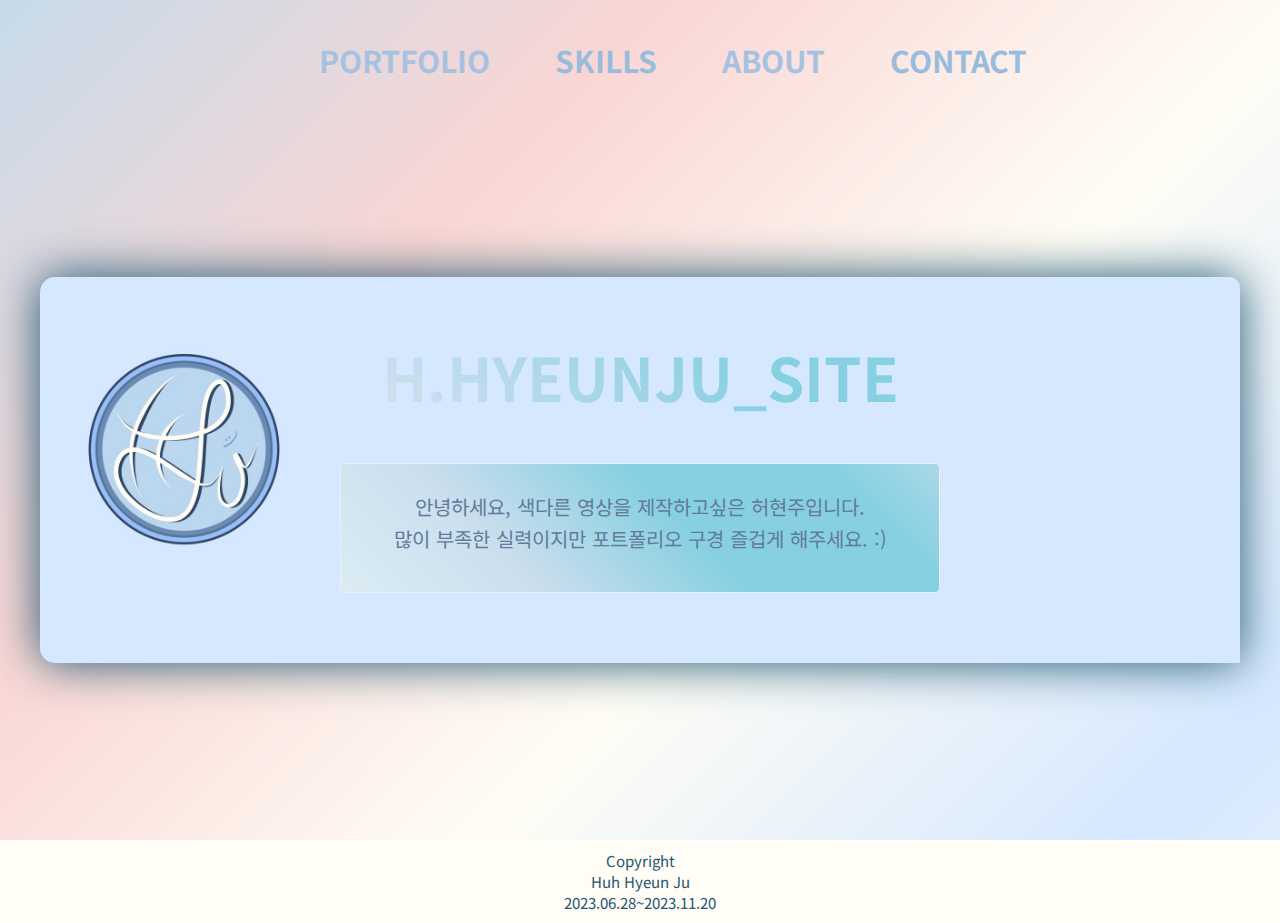
<file: index.html>
<!DOCTYPE html>
<html lang="ko">
<head>
  <meta charset="UTF-8">
  <meta http-equiv="X-UA-Compatible" content="IE=edge">
  <meta name="viewport" content="width=device-width, initial-scale=1.0">
  <title>main_index</title>
  <!-- Main Home CSS -->
  <link rel="stylesheet" href="css/style.css">
  <!-- Noto Sans Korean Font -->
  <link rel="preconnect" href="https://fonts.googleapis.com">
  <link rel="preconnect" href="https://fonts.gstatic.com" crossorigin>
  <link href="https://fonts.googleapis.com/css2?family=Noto+Sans+KR:wght@100;200;300;400;500;600;700;800;900&display=swap" rel="stylesheet">
</head>
<body>
  <div class="header">
    <ul>
      <li class="on"><a href="index.html" class="main"></a></li>
      <li><a href="portfolio.html" class="portfolio">Portfolio</a></li>
      <li><a href="skills.html" class="skills">Skills</a></li>
      <li><a href="about.html" class="about">About</a></li>
      <li><a href="contact.html" class="contact">Contact</a></li>
    </ul>
  </div>
  <section class="back">
    <div class="container">
      <h1>H.Hyeunju_Site</h1>
      <a href="index.html" class="logo"></a>
      <p class="font">
        안녕하세요, 색다른 영상을 제작하고싶은 허현주입니다.<br>
        많이 부족한 실력이지만 포트폴리오 구경 즐겁게 해주세요. :)
      </p>
    </div>
  </section>
  <footer class="name">
    <p>Copyright</p>
    <p>Huh Hyeun Ju</p>
    <p>2023.06.28~2023.11.20</p>
  </footer>
</body>
</html>
</file>
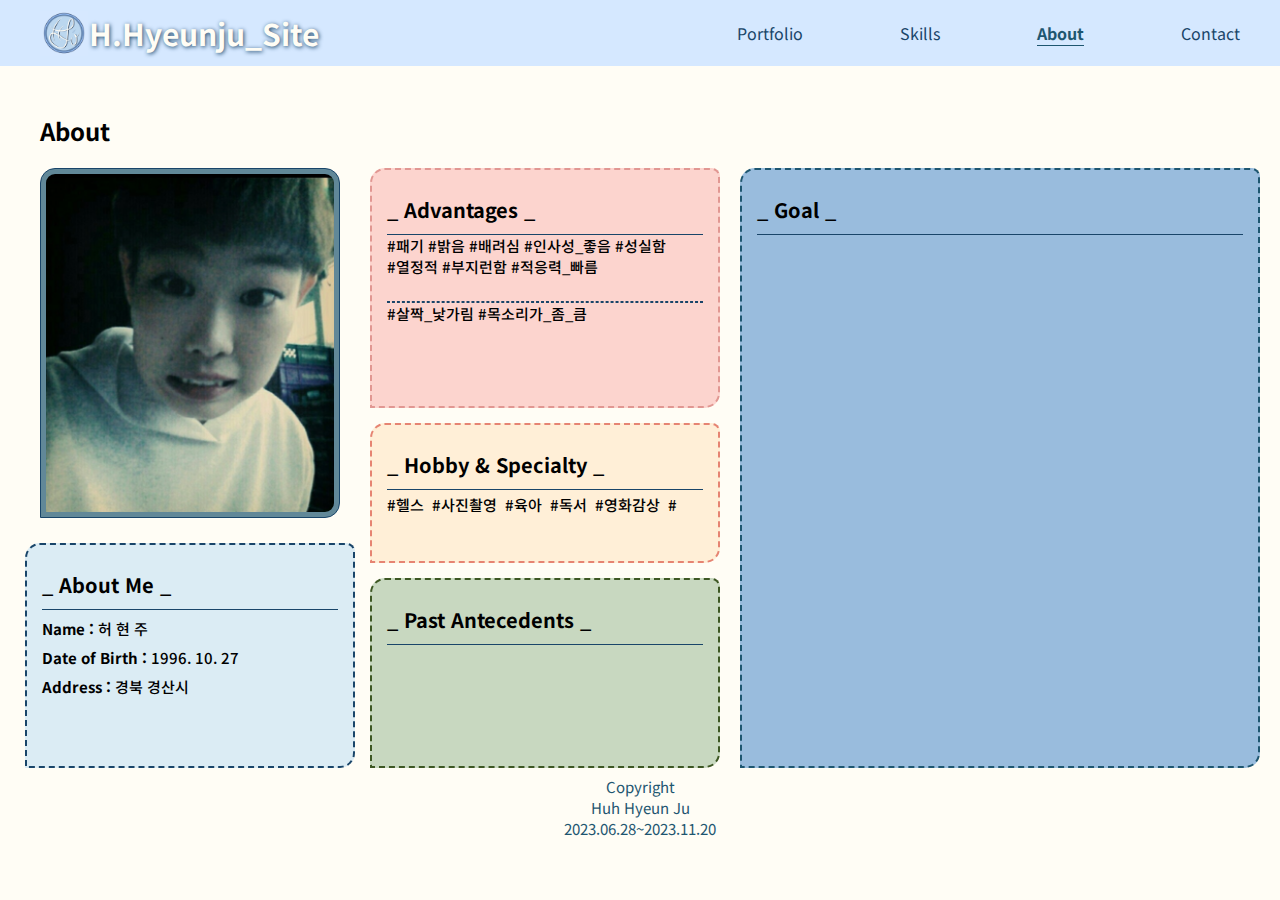
<file: about.html>
<!DOCTYPE html>
<html lang="ko">
<head>
  <meta charset="UTF-8">
  <meta http-equiv="X-UA-Compatible" content="IE=edge">
  <meta name="viewport" content="width=device-width, initial-scale=1.0">
  <title>About</title>
  <!-- About CSS -->
  <link rel="stylesheet" href="css/about.css">
  <!-- Noto Sans Korean Font -->
  <link rel="preconnect" href="https://fonts.googleapis.com">
  <link rel="preconnect" href="https://fonts.gstatic.com" crossorigin>
  <link href="https://fonts.googleapis.com/css2?family=Noto+Sans+KR:wght@100;200;300;400;500;600;700;800;900&display=swap" rel="stylesheet">
</head>
<body>
  <div class="warp">
    <header class="header">
      <div class="container">
        <a href="index.html" class="logo"></a>
        <h2><a href="index.html" class="title">H.Hyeunju_Site</a></h2>
        <nav class="nav">
          <ul>
            <li><a href="index.html" class="main"></a></li>
            <li><a href="portfolio.html" class="portfolio">Portfolio</a></li>
            <li><a href="skills.html" class="skills">Skills</a></li>
            <li class="on"><a href="about.html" class="about">About</a></li>
            <li><a href="contact.html" class="contact">Contact</a></li>
          </ul>
        </nav>
      </div>
    </header>
    <main>
      <section class="section" id="about">
        <div class="container">
          <!-- ==== About ==== -->
          <div>
            <h2 class="about-m">About</h2>
            <div class="my-photo">
              <img src="img/1.png" alt="">
            </div>
            <div class="card">
              <div class="box1">
                <p class="sub-title">_ About Me _</p>
                <div class="sub-box">
                  <ul>
                    <li><span>Name :</span> 허 현 주</li>
                    <li><span>Date of Birth :</span> 1996. 10. 27</li>
                    <li><span>Address :</span> 경북 경산시</li>
                  </ul>
                </div>
              </div>
              <div class="box2">
                <p class="sub-title">_ Advantages _</p>
                <ul>
                  <li>#패기 #밝음 #배려심 #인사성_좋음 #성실함</li>
                  <li>#열정적 #부지런함 #적응력_빠름</li>
                </ul>
                <br><hr class="hr">
                <ul>
                  <li>#살짝_낯가림 #목소리가_좀_큼</li>
                </ul>
              </div>
              <div class="box3">
                <p class="sub-title">_ Hobby & Specialty _</p>
                <div>
                  <p>#헬스</p>
                  <p>#사진촬영</p>
                  <p>#육아</p>
                  <p>#독서</p>
                  <p>#영화감상</p>
                  <p>#</p>
                </div>
              </div>
              <div class="box4">
                <p class="sub-title">_ Past Antecedents _</p>
                <ul class="list-title">
                  <li class="list"></li>
                </ul>
              </div>
              <div class="box5">
                <p class="sub-title">_ Goal _</p>
                <ul class="list-title">
                  <li class="list"></li>
                </ul>
              </div>
            </div>
          </div>
        </div>
      </section>
    </main>
    <footer class="name">
      <p>Copyright</p>
      <p>Huh Hyeun Ju</p>
      <p>2023.06.28~2023.11.20</p>
    </footer>
  </div>
</body>
</html>
</file>
<file: css/style.css>
@charset "uft-8";

*{
  margin: 0;
  padding: 0;
  box-sizing: border-box;
}
ul,li{list-style: none;}
a{
  text-decoration: none;
  color: #99bcdd;
}

:root{
  --gradient: linear-gradient(
    45deg,
    #dbecf4,
    #cadeed,
    #87d0e1,
    #87d0e1,
    #cadeed,
    #dbecf4
  );
}

body{
  font-family: 'Noto Sans KR', sans-serif;
  width: 100%;
  background: linear-gradient(-45deg,#99bcdd,#f9d6d4,#fffdf5,#d5e8ff,#fffdf5,#f9d6d4,#c6dbea);
  background-size: 200% 150%;
  animation: bganimate 13s infinite;
}

@keyframes bganimate{
  0% {background-position: 0 0;}
  50% {background-position: 100% 50%;}
  100% {background-position: 0 50%;}
}

/* ===== Header Menu ===== */
.header ul{
  margin-top: 35px;
  height: 50px;
  display: flex;
  justify-content: center;
  align-items: center;
  gap: 35px;
}
.header ul li a{
  display: block;
  font-weight: bold;
  text-transform: uppercase;
  font-size: 30px;
  padding: 10px 15px;
}
.header .portfolio{color: #a7c1e1;}
.header .skills{color: #99bcdd}
.header .about{color: #a7c1e1;}
.header .contact{color: #99bcdd;}
.header ul li a:hover{
  background-color: #e8f0fa;
  color: #a7c1e1;
  border-radius: 22px;
}

/* ==== Header Main Box ==== */
.back{text-align: center;}
.back .container{
  max-width: 1200px;
  width: 100%;
  margin: 0 auto;
  background-color: #d5e8ff;
  box-shadow: 0 0 3rem #1e5670;
  padding-bottom: 2rem;
  margin-top: 15%;
  padding: 30px;
  border-radius: 15px 10px 0 15px;
}
.back h1{
  color: transparent;
  font-weight: 700;
  font-size: 60px;
  text-transform: uppercase;
  padding-top: 25px;
  margin-bottom: 20px;
  background-image: var(--gradient);
  background-clip: text;
  -webkit-background-clip: text;
  background-size: 150%;
  animation: text-animation 15s ease-in-out infinite;
}
@keyframes text-animation{
  0% {background-position: left;}
  100% {background-position: right;}
}
/* ==== Header Sub Box ==== */
.back .container .logo{
  background: url('../img/logo.jpg') no-repeat center;
  background-size: contain;
  padding: 10%;
  margin-right: 920px;
}
.back .box{left: 400px;}
.back .font{
  font-family: 'Noto Sans KR', sans-serif;
  font-size: 20px;
  color: #1e5670;
  width: 600px;
  height: 130px;
  padding-top: 27px;
  margin: 0 auto 2.5rem;
  line-height: 1.6;
  text-align: center;
  background-image: var(--gradient);
  background-size: 150%;
  color: #607b9b;
  border: 1px solid #e8f0fa;
  border-radius: 5px;
  transition: background-position 1s;
  background-position: left;
}
.back .font:hover{
  background-position: left;
  color: #e8f0fa;
  border: 1px solid #e8f0fa;
}

/* Footer */
.name{
  text-align: center;
  background-color: #fffdf5;
  color: #1e5670;
  font-size: 15px;
  font-family: 'Noto Sans KR', sans-serif;
  margin-top: 13.8%;
  padding: 10px 15px;
}
</file>
<file: css/about.css>
@charset "uft-8";

*{
  margin: 0;
  padding: 0;
  box-sizing: border-box;
}
ul,li{list-style: none;}
a{
  text-decoration: none;
  color: #194569;
  display: block;
}

body{
  font-family: 'Noto Sans KR', sans-serif;
  background-color: #fffdf5;
}

.warp{width: 100%;}

/* ===== Header ===== */
.header{
  background-color: #d5e8ff;
  position: fixed;
  width: 100%;
  top: 0;
  left: 0;
  z-index: 99;
  padding: 9px 5px;
}
.header ul{
  display: flex;
  justify-content: space-between;
  gap: 20px;
}
.header .title{
  font-size: 30px;
  font-weight: bold;
  color: #fffdf5;
  margin-right: 20rem;
  text-shadow: 1px 1px 4px #194569;
}
.header .container {
  max-width: 1200px; 
  width: 100%;
  margin: 0 auto;
  display: flex;
  justify-content: space-between;
  align-items: center;
}
.about{
  color: #1e5670;
  font-weight: bold;
  border-bottom: 1px solid #1e5670;
}
.header .nav{flex-basis: 600px;}
.header .logo{
  background: url('../img/logo.jpg') no-repeat center;
  background-size: contain;
  padding: 2%;
}
main{margin-top: 93px;}
#about .container{padding: 20px 0;}
.section .container {
  max-width: 1200px; 
  width: 100%; 
  margin: 0 auto;
}

/* ===== Main ===== */
/* ==== About ==== */
.my-photo img{
  width: 300px;
  height: 350px;
  background-color: rgba(30, 86, 112, 0.7);
  border: 1px solid #194569;
  border-radius: 15px 15px 15px 0;
  padding: 5px;
  margin-top: 20px;
  position: relative;
}

.card{
  display: flex;
  gap: 20px;
  position: relative;
}

/* == Box 1 (Blue) == */
.container .card .box1{
  width: 330px;
  height: 225px;
  border: 2px dashed #194569;
  border-radius: 15px 8px 15px 0;
  margin-top: 10px;
  background-color: #dbecf4;
  padding: 15px;
  position: absolute;
  left: -15px;
  top: 10px;
}
.container .card .box1 .sub-title{
  font-size: 20px;
  font-weight: bold;
  text-align: left;
  padding: 10px 0;
  border-bottom: 1px solid#194569;
}
.container .card .box1 div{
  display: flex;
  gap: 8px;
  padding: 4px 0;
  text-align: left;
}
.container .card .box1 ul li{
  padding: 4px 0;
  font-size: 15px;
  font-weight: 500;
}
.container .card .box1 ul li span{font-weight: 700;}

/* == Box 2 (Pink) == */
.container .card .box2{
  width: 350px;
  height: 240px;
  border: 2px dashed #e19792;
  border-radius: 15px 8px 15px 0;
  margin-top: 10px;
  background-color: rgba(249, 171, 167, 0.5);
  padding: 15px;
  position: absolute;
  top: -365px;
  left: 330px;
}
.container .card .box2 .sub-title{
  font-size: 20px;
  font-weight: bold;
  text-align: left;
  padding: 10px 0;
  border-bottom: 1px solid#194569;
}
.container .card .box2 ul li{
  font-size: 15px;
  font-weight: 500;
}
.container .card .box2 .hr{border: 1px dashed #194569;}


/* == Box 3 (Orange) == */
.container .card .box3{
  width: 350px;
  height: 140px;
  background-color: #ffefd7;
  border: 2px dashed #e68472;
  border-radius: 15px 8px 15px 0;
  margin-top: 10px;
  padding: 15px;
  position: absolute;
  top: -110px;
  left: 330px;
}
.container .card .box3 .sub-title{
  font-size: 20px;
  font-weight: bold;
  text-align: left;
  padding: 10px 0;
  border-bottom: 1px solid#194569;
}
.container .card .box3 div{
  display: flex;
  gap: 8px;
  padding: 4px 0;
  text-align: left;
}
.container .card .box3 p{
  font-size: 15px;
  font-weight: 500;
}

/* == Box 4 (Green) == */
.container .card .box4{
  width: 350px;
  height: 190px;
  background-color: #c8d8c0;
  border: 2px dashed #3d5723;
  border-radius: 15px 8px 15px 0;
  margin-top: 10px;
  padding: 15px;
  position: absolute;
  top: 45px;
  left: 330px;
}
.container .card .box4 .sub-title{
  font-size: 20px;
  font-weight: bold;
  text-align: left;
  padding: 10px 0;
  border-bottom: 1px solid#194569;
}
.container .card .box4 div{
  display: flex;
  gap: 8px;
  padding: 4px 0;
  text-align: left;
}
.container .card .box4 p{
  font-size: 15px;
  font-weight: 500;
}

/* == Box 5 (Blue) == */
.container .card .box5{
  width: 520px;
  height: 600px;
  background-color: #99bcdd;
  border: 2px dashed #1e5670;
  border-radius: 15px 8px 15px 0;
  margin-top: 10px;
  padding: 15px;
  position: absolute;
  top: -365px;
  left: 700px;
}
.container .card .box5 .sub-title{
  font-size: 20px;
  font-weight: bold;
  text-align: left;
  padding: 10px 0;
  border-bottom: 1px solid#194569;
}
.container .card .box5 div{
  display: flex;
  gap: 8px;
  padding: 4px 0;
  text-align: left;
}
.container .card .box5 p{
  font-size: 15px;
  font-weight: 500;
}



/* ===== Footer ===== */
.name{
  text-align: center;
  background-color: #fffdf5;
  color: #1e5670;
  font-size: 15px;
  font-family: 'Noto Sans KR', sans-serif;
  padding: 10px 15px;
  margin-top: 17.4%;
}
</file>
